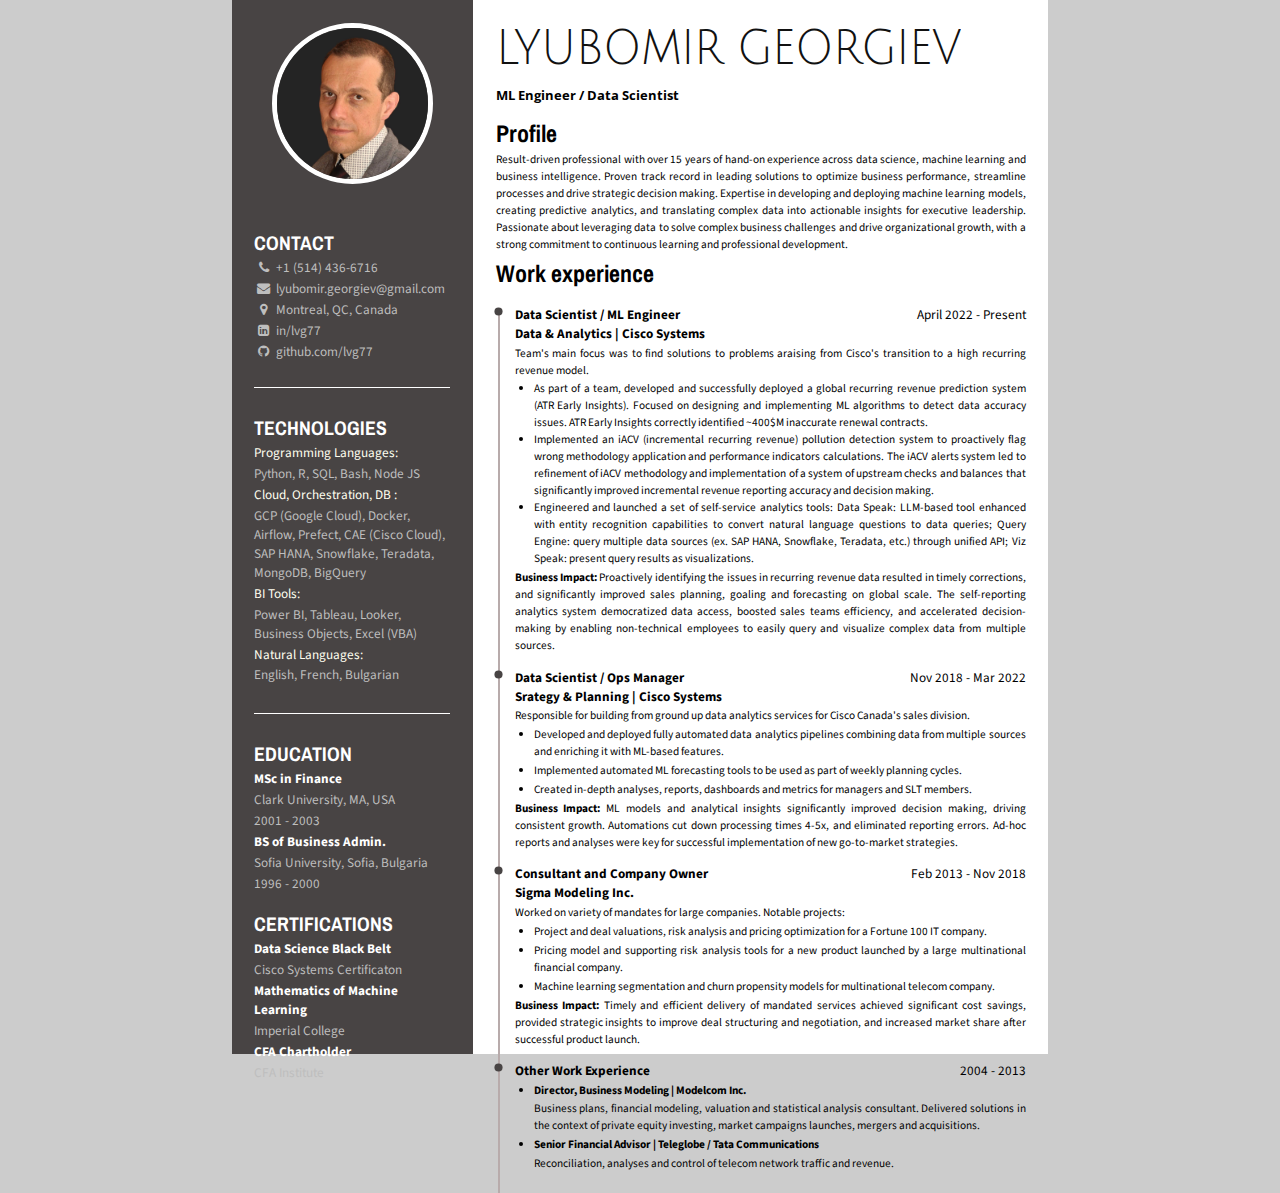
<file: index.html>
<!DOCTYPE html>
<html>
<head>
  <meta name="viewport" content="width=device-width, initial-scale=1.0">
  <title>Lyubomir Georgiev</title>
  <meta name="description" content="Customer-centric consultant with a proven track record of identifying client needs and delivering tailored, effective solutions.">
  <meta name="twitter:card" content="summary_large_image">
  <meta name="twitter:title" content="Lyubomir Georgiev">
  <meta name="twitter:description" content="Customer-centric consultant with a proven track record of identifying client needs and delivering tailored, effective solutions.">
  <meta name="twitter:image" content="hs_flav.png">
  <meta property="og:title" content="Lyubomir Georgiev">
  <meta property="og:image" content="hs_flav.png">
  <meta property="og:description" content="Short and simple video lessons that start from scratch. Tools and thoughts that might make your professional life more enjoyable.">
  <meta property="og:url" content="lvg77.github.io/cv">
  <link rel="icon" type="image/png" href="hs_flav.png">
  <link rel="preconnect" href="https://fonts.googleapis.com">
  <link rel="preconnect" href="https://fonts.gstatic.com" crossorigin>
  <link href="https://fonts.googleapis.com/css2?family=Archivo+Narrow&family=Julius+Sans+One&family=Open+Sans&family=Source+Sans+Pro&display=swap" rel="stylesheet">
  <link rel="stylesheet" href="https://cdnjs.cloudflare.com/ajax/libs/font-awesome/4.7.0/css/font-awesome.min.css">
  <link rel="stylesheet" href="index.css">
  <!-- <script>
    if (window.innerWidth <= 768) {
        // Redirect to mobile page
        window.location.href = "mobile.html";
    } else {
        // Redirect to desktop page
        window.location.href = "index.html";
    }
</script> -->
</head>
<body>
  <page size="US Letter">
    <div class="container">
      <div class="leftPanel">
        <img src="hs2_50.jpg"/>
        <div class="details">
          <div class="item bottomLineSeparator">
            <h2>
              CONTACT
            </h2>
            <div class="smallText">
              <p>
                <i class="fa fa-phone contactIcon" aria-hidden="true"></i>
                +1 (514) 436-6716
              </p>
              <p>
                <i class="fa fa-envelope contactIcon" aria-hidden="true"></i>
                <a href="mailto:lyubomir.georgiev@gmail.com">
                  lyubomir.georgiev@gmail.com
                </a>
              </p>
              <p>
                <i class="fa fa-map-marker contactIcon" aria-hidden="true"></i>
                Montreal, QC, Canada
              </p>
              <p>
                <i class="fa fa-linkedin-square contactIcon" aria-hidden="true"></i>
                <a href="https://www.linkedin.com/in/lvg77/">
                  in/lvg77
                </a>
              </p>
              <p class="lastParagrafNoMarginBottom">
                <i class="fa fa-github contactIcon" aria-hidden="true"></i>
                <a href="https://github.com/lvg77">
                  github.com/lvg77
                </a>
              </p>
            </div>
          </div>
          <div class="item bottomLineSeparator">
            <h2>
              TECHNOLOGIES
            </h2>
            <div class="smallText">
                  <p class="technologies"> Programming Languages: </p> 
                  <p> Python, R, SQL, Bash, Node JS </p>
                  <p class="technologies"> Cloud, Orchestration, DB : </p>
                  <p> GCP (Google Cloud), Docker, Airflow, Prefect, CAE (Cisco Cloud), SAP HANA, Snowflake,
                    Teradata, MongoDB, BigQuery
                  </p>
                  <p class="technologies"> BI Tools: </p>
                  <p> Power BI, Tableau, Looker, Business Objects, Excel (VBA)</p>
                  <p class="technologies"> Natural Languages: </p>
                  <p> English, French, Bulgarian</p>
              </div>
          </div>
          <div class="item">
            <h2>
              EDUCATION
            </h2>
            <div class="smallText">
              <p class="bolded white">
                MSc in Finance
              </p>
              <p>
                Clark University, MA, USA
              </p>
              <p>
                2001 - 2003
              </p>
              <p class="bolded white">
                BS of Business Admin.
              </p>
              <p>
                Sofia University, Sofia, Bulgaria
              </p>
              <p>
                1996 - 2000
              </p>
            </div>
            <br>
            <h2>
              CERTIFICATIONS
            </h2>
            <div class="smallText">
              <p class="bolded white">
                Data Science Black Belt
              </p>
              <p>
                Cisco Systems Certificaton
              </p>
              <p class="bolded white">
                Mathematics of Machine Learning
              </p>
              <p>
                Imperial College
              </p>
              <p class="bolded white">
                CFA Chartholder
              </p>
              <p>
                CFA Institute
              </p>
            </div>
          </div>
        </div>
        
      </div>
      <div class="rightPanel">
        <div>
          <h1>
            Lyubomir Georgiev
          </h1>
          <div class="smallText">
            <h3>
              ML Engineer / Data Scientist
            </h3>
          </div>
        </div>
        <div>
          <h2>
            Profile
          </h2>
          <div class="smallText">
            <p>
              Result-driven professional with over 15 years of hand-on experience across data science,
              machine learning and business intelligence. Proven track record in leading solutions to optimize 
              business performance, streamline processes and drive strategic decision making. Expertise in 
              developing and deploying machine learning models, creating predictive analytics, and translating 
              complex data into actionable insights for executive leadership. Passionate about leveraging data 
              to solve complex business challenges and drive organizational growth, with a strong commitment to 
              continuous learning and professional development.
              <!-- Customer-centric consultant with a proven track record of identifying client needs and delivering tailored, effective solutions.
              Unique blend of deep technical expertise and extensive business acumen, enabling the seamless translation of complex business requirements into actionable data project tasks. -->
            </p>
            <!-- <p>
              End-to-end project delivery proficiency. Expertise in all phases from initial prototyping through to successful production deployment, ensuring cohesive and impactful outcomes. 
            </p> -->
          </div>
        </div>
        <div class="workExperience">
          <h2>
            Work experience
          </h2>
          <ul>
            <li>
              <div class="jobPosition">
                <span class="bolded">
                  Data Scientist / ML Engineer
                </span>
                <span>
                  April 2022 - Present
                </span>
              </div>
              <div class="projectName bolded">
                <span>
                  Data & Analytics | Cisco Systems
                </span>
              </div>
              <div class="smallText">
                <p>
                  Team's main focus was to find solutions to problems araising from Cisco's transition
                  to a high recurring revenue model.
                </p>
                <ul>
                  <li>
                    As part of a team, developed and successfully deployed a global recurring
                    revenue prediction system (ATR Early Insights). Focused on designing and implementing
                    ML algorithms to detect data accuracy issues. ATR Early Insights
                    correctly identified ~400$M inaccurate renewal contracts.
                  </li>
                  <li>
                    Implemented an iACV (incremental recurring revenue) pollution
                    detection system to proactively flag wrong methodology application and performance
                    indicators calculations.
                    The iACV alerts system led to refinement of iACV methodology and implementation of a system
                    of upstream checks and balances that significantly improved incremental revenue reporting
                    accuracy and decision making.
                  </li>
                  <li>
                    Engineered and launched a set of self-service analytics tools: 
                    Data Speak: LLM-based tool enhanced with
                    entity recognition capabilities to convert natural
                    language questions to data queries; Query Engine: query multiple data sources
                    (ex. SAP HANA, Snowflake, Teradata, etc.) through unified API; Viz Speak:
                    present query results as visualizations.
                  </li>
                </ul>
                <p>
                  <span class="bolded">Business Impact: </span> Proactively identifying the issues
                  in recurring revenue data resulted in timely corrections, and significantly improved 
                  sales planning, goaling and forecasting on global scale.
                  The self-reporting analytics system democratized data access, boosted sales teams
                  efficiency, and accelerated decision-making by enabling non-technical employees to easily 
                  query and visualize complex data from multiple sources. 
                </p>
              </div>
            </li>


            <li>
              <div class="jobPosition">
                <span class="bolded">
                  Data Scientist / Ops Manager
                </span>
                <span>
                  Nov 2018 - Mar 2022
                </span>
              </div>
              <div class="projectName bolded">
                <span>
                  Srategy & Planning | Cisco Systems
                </span>
              </div>
              <div class="smallText">
                <p>
                  Responsible for building from ground up data analytics services for Cisco Canada's
                  sales division.
                </p>
                <ul>
                  <li>
                    <p>
                      Developed and deployed fully automated data analytics pipelines combining
                      data from multiple sources and enriching it with ML-based features.
                    </p>
                  </li>
                  <li>
                    <p>
                      Implemented automated ML forecasting tools to be used as part of
                      weekly planning cycles.
                    </p>
                  </li>
                  <li>
                    <p>
                      Created in-depth analyses, reports, dashboards and metrics
                      for managers and SLT members.
                    </p>
                  </li>
                </ul>
                <p>
                  <span class="bolded">Business Impact: </span> ML models and analytical insights significantly improved
                  decision making, driving consistent growth. Automations cut down processing times 4-5x,
                  and eliminated reporting errors. Ad-hoc reports and analyses were key for successful 
                  implementation of new go-to-market strategies.
                </p>
              </div>
            </li>

            <li>
              <div class="jobPosition">
                <span class="bolded">
                  Consultant and Company Owner
                </span>
                <span>
                  Feb 2013 - Nov 2018
                </span>
              </div>
              <div class="projectName bolded">
                <span>
                  Sigma Modeling Inc.
                </span>
              </div>
              <div class="smallText">
                <p>
                  Worked on variety of mandates for large companies. Notable projects:
                </p>
                <ul>
                  <li>
                    <p>
                      Project and deal valuations, risk analysis and pricing optimization 
                      for a Fortune 100 IT company.
                    </p>
                  </li>
                  <li>
                    <p>
                      Pricing model and supporting risk analysis tools for a new product launched
                      by a large multinational financial company.
                    </p>
                  </li>
                  <li>
                    <p>
                      Machine learning segmentation and churn propensity models for multinational
                      telecom company.
                    </p>
                  </li>
                </ul>
                <p>
                  <span class="bolded">Business Impact: </span> Timely and efficient delivery of mandated
                  services achieved significant cost savings, provided strategic insights to improve deal
                  structuring and negotiation, and increased market share after successful product launch.
                </p>
              </div>
            </li>

            <li>
              <div class="jobPosition">
                <span class="bolded">
                  Other Work Experience
                </span>
                <span>2004 - 2013</span>
              </div>
              <div class="smallText">
                <ul>
                  <li>
                    <p>
                      <span class="bolded"> Director, Business Modeling | Modelcom Inc.</span>
                    </p>
                    <p>
                      Business plans, financial modeling, valuation and statistical analysis consultant.
                      Delivered solutions in the context of private equity investing, market campaigns 
                      launches, mergers and acquisitions.
                    </p>
                  </li>
                  <li>
                    <p>
                      <span class="bolded"> Senior Financial Advisor | Teleglobe / Tata Communications</span>
                    </p>
                    <p>
                      Reconciliation, analyses and control of telecom network traffic and revenue.
                    </p>
                  </li>
                </ul>
              </div>
            </li>
          </ul>
        </div>
      </div>
    </div>
  </page>
</body>
</html>
</file>
<file: index.css>
/* Fonts */

/* Family */
h1 { 
    font-family: 'Julius Sans One', sans-serif;
  }
  
  h2 { /* Contact, Skills, Education, About me, Work Experience */
    font-family: 'Archivo Narrow', sans-serif;
  }
  
  h3 { /* ML Engineer */
    font-family: 'Open Sans', sans-serif;
  }
  
  .jobPosition span, 
  .projectName span {
    font-family: 'Source Sans Pro', sans-serif;
  }
  
  .upperCase {
    text-transform: uppercase; 
  }
  
  .smallText, 
  .smallText span, 
  .smallText p, 
  .smallText a {
    font-family: 'Source Sans Pro', sans-serif;
    text-align: justify;
  }
  
  /* End Family */
  
  /* Colors */
  h1 { 
    color: #111; 
  }
  
  .leftPanel, 
  .leftPanel a {
    color: #bebebe;
    text-decoration: none;
  }
  
  .leftPanel h2 {
    color: white;
  }
  
  /* End Colors */
  
  /* Sizes */
  h1 { 
    font-weight: 300; 
    font-size: 1.15cm;
    transform:scale(1,1.1); 
    margin-bottom: 0.05cm;
    margin-top: 0.05cm;
    text-transform: uppercase; 
  }
  
  h2 {
    margin-top: 0.1cm;
    margin-bottom: 0.05cm;
  }
  
  .leftPanel, 
  .leftPanel a {
    font-size: 0.35cm;
  }
  
  .projectName span, 
  .jobPosition span {
    font-size: 0.35cm;
  }
  
  .smallText, 
  .smallText span, 
  .smallText p, 
  .smallText a {
    font-size: 0.30cm;
  }
  
  .leftPanel .smallText, 
  .leftPanel .smallText, 
  .leftPanel .smallText span, 
  .leftPanel .smallText p, 
  .smallText a {
    font-size: 0.35cm;
    text-align: left;
  }
  
  .contactIcon {
    width: 0.5cm;
    text-align: center;
  }
  
  p {
    margin-top: 0.05cm;
    margin-bottom: 0.05cm;
  }
  /* End Sizes */
  
  .bolded {
    font-weight: bold;
  }
  
  .white {
    color: white;
  }
  /* End Fonts */
  
  /* Layout */
  body {
    background: rgb(204,204,204); 
    width: 216mm;
    height: 279mm;
    margin: 0 auto;
  }
  
  /* Printing */
  page {
    background: white;
    display: block;
    margin: 0 auto;
    margin-bottom: 0.5cm;
  }
  
  page[size="US Letter"] {  
    width: 216mm;
    height: 279mm; 
  }
  
  @page {
     size: 216mm 279mm;
     padding: 0;
     margin: 0mm;
     border: none;
     border-collapse: collapse;
  }
  /* End Printing */
  
  .container {
    display: flex;
    flex-direction: row;
    width: 100%;
    height: 100%;
  }
  
  .leftPanel {
    width: 27%;
    background-color: #484444;
    padding: 0.6cm;
    display: flex;
    flex-direction: column;
    align-items: center;
  }
  
  .rightPanel {
    width: 73%;
    padding: 0.6cm;
  }
  
  .leftPanel img {
    width: 4cm;
    height: 4cm;
    margin-bottom: 0.5cm;
    border-radius: 50%;
    border: 0.15cm solid white;
    object-fit: cover;
    object-position: 50% 50%;
  }
  
  .leftPanel .details {
    width: 100%;
    display: flex;
    flex-direction: column;
  }
  
  .skill {
    display: flex;
    flex-direction: row;
    justify-content: space-between;
  }
  
  .bottomLineSeparator {
    border-bottom: 0.05cm solid white;
  }

  .star-rating .empty {
      color: #bebebe;
  }

  .star-rating {
    font-size: 0.85em;
    color: #FFD700;
    width: 1.6cm;
    display: flex;
    flex-direction: row;
    justify-content: center;
  }
  
  .alignleft {
    text-align: left !important;
    width: 1cm;
  }
  
  .alignright {
    text-align: right !important;
    width: 0.6cm;
    margin-right: 0.1cm
  }
  
  .workExperience>ul {
    list-style-type: none;
    padding-left: 0;
  }
  
  .workExperience>ul>li {
    position: relative;
    margin: 0;
    padding-bottom: 0.3cm; /* get work ex. paragraphs closer to each other */
    padding-left: 0.5cm;
  }
  
  .workExperience>ul>li:before {
    background-color: #b8abab;
    width: 0.05cm;
    content: '';
    position: absolute;
    top: 0.1cm;
    bottom: -0.2cm; /* change this after border removal */
    left: 0.05cm;
  }
  
  .workExperience>ul>li::after {
    content: '';
    position: absolute;
    background-image: url("data:image/svg+xml,%3Csvg xmlns='http://www.w3.org/2000/svg' aria-hidden='true' viewBox='0 0 32 32' focusable='false'%3E%3Ccircle stroke='none' fill='%23484444' cx='16' cy='16' r='10'%3E%3C/circle%3E%3C/svg%3E");
    background-repeat: no-repeat;
    background-size: contain;
    left: -0.09cm;
    top: 0;
    width: 0.35cm;
    height: 0.35cm;
  }
  
  .jobPosition {
    display: flex;
    flex-direction: row;
    justify-content: space-between;
  }
  
  .item {
    padding-bottom: 0.7cm;
    padding-top: 0.7cm;
  }
  
  .item h2{
    margin-top: 0;
  }
  
  .lastParagrafNoMarginBottom {
    margin-bottom: 0;
  }
  
  .workExperience>ul>li ul {
    padding-left: 0.5cm;
    list-style-type: disc;
  }

  .technologies {
    color: ivory;
  }
  /*End Layout*/
</file>
